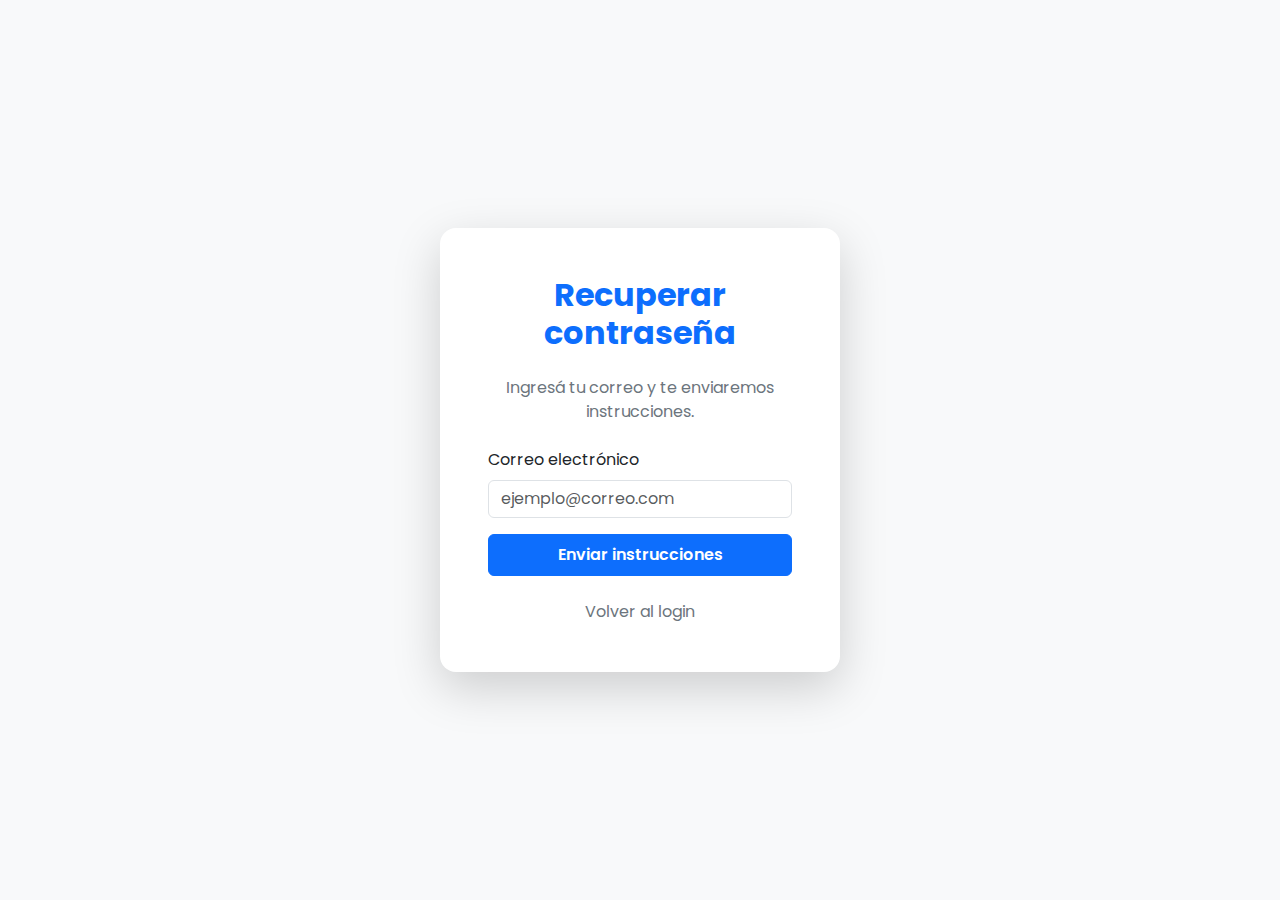
<file: src/public/components/forgot-password.html>
<!DOCTYPE html>
<html lang="es">
  <head>
    <meta charset="UTF-8" />
    <meta name="viewport" content="width=device-width, initial-scale=1.0" />
    <title>Recuperar contraseña</title>

    <link
      href="https://cdn.jsdelivr.net/npm/bootstrap@5.3.2/dist/css/bootstrap.min.css"
      rel="stylesheet"
    />

    <link
      href="https://fonts.googleapis.com/css2?family=Poppins:wght@400;600&display=swap"
      rel="stylesheet"
    />
  </head>

  <body
    class="min-vh-100 d-flex align-items-center justify-content-center bg-light"
    style="font-family: 'Poppins', sans-serif"
  >
    <main class="container">
      <div
        class="card shadow-lg border-0 rounded-4 mx-auto p-4 p-md-5"
        style="max-width: 400px"
      >
        <h2 class="text-center text-primary fw-bold mb-4">
          Recuperar contraseña
        </h2>

        <p class="text-center text-secondary mb-4">
          Ingresá tu correo y te enviaremos instrucciones.
        </p>

        <form id="formForgot">
          <div class="mb-3">
            <label for="email" class="form-label">Correo electrónico</label>
            <input
              type="email"
              id="email"
              class="form-control"
              placeholder="ejemplo@correo.com"
              required
            />
            <div class="invalid-feedback" id="error-email"></div>
          </div>

          <div class="d-grid">
            <button type="submit" class="btn btn-primary fw-semibold py-2">
              Enviar instrucciones
            </button>
          </div>

          <p class="text-center mt-4 mb-0">
            <a href="../login/login.html" class="text-decoration-none text-secondary">
              Volver al login
            </a>
          </p>
        </form>
      </div>
    </main>

  </body>
</html>
</file>
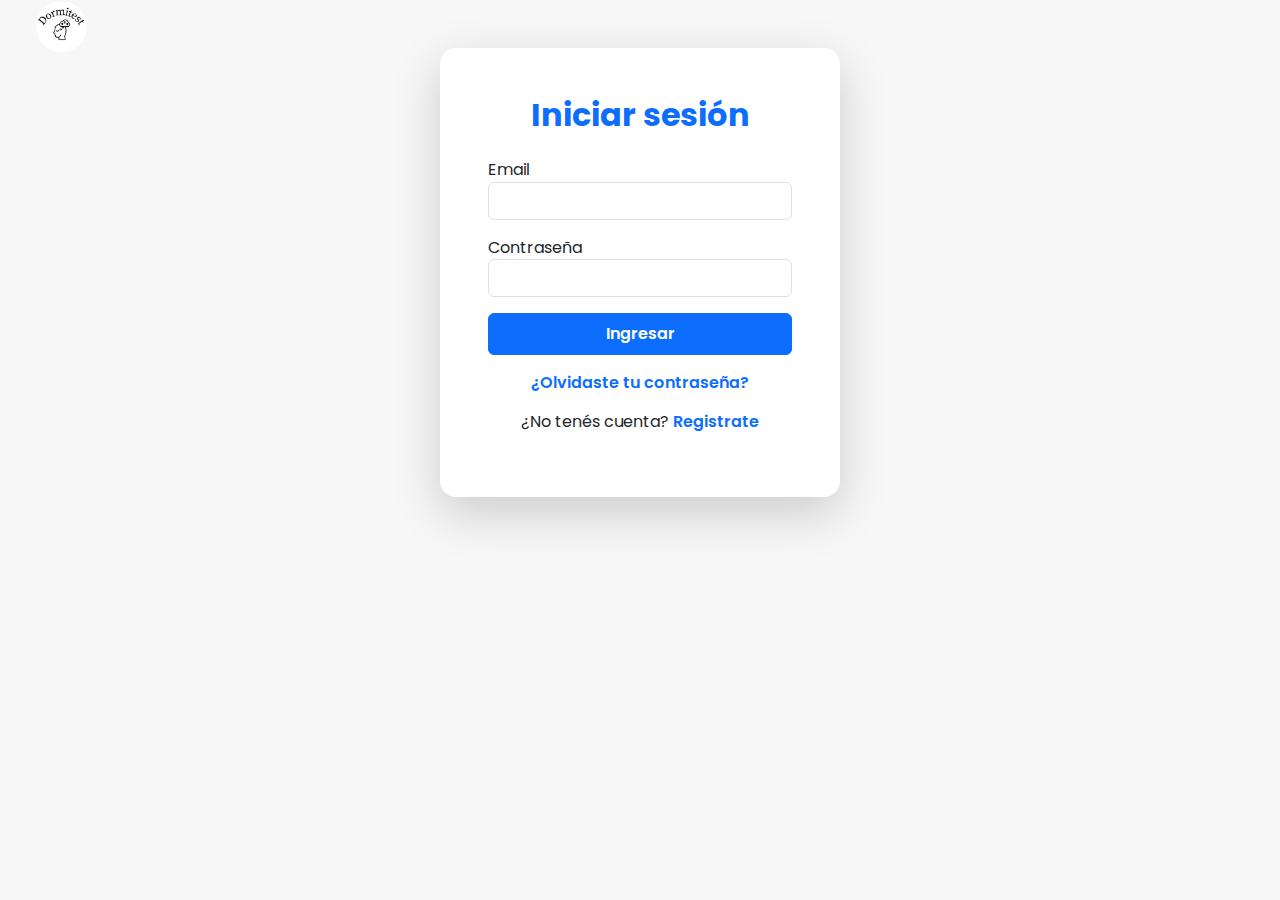
<file: src/public/components/login.html>
<!DOCTYPE html>
<html lang="es">
  <head>
    <meta charset="UTF-8" />
    <meta name="viewport" content="width=device-width, initial-scale=1.0" />
    <title>Login</title>

    <!-- Bootstrap -->
    <link href="https://cdn.jsdelivr.net/npm/bootstrap@5.3.2/dist/css/bootstrap.min.css" rel="stylesheet"/>

    <!-- Google Fonts -->
    <link href="https://fonts.googleapis.com/css2?family=Poppins:wght@400;600&display=swap" rel="stylesheet"/>

    <link rel="stylesheet" href="../css/style.css">

  </head>

<body class="login-body">

    <!-- 🔹 NAVBAR GLASS -->
    <nav class="navbar glass-nav px-4 fixed-top">
  <a class="navbar-brand d-flex align-items-center gap-2" href="./index.html">
    <img src="../images/Dormitest.png" alt="Logo"
      style="width: 75px; margin-top: -15px; border-radius: 50%;">
  </a>
</nav>

    <!-- 🔹 LOGIN CARD -->
    <main class="container mt-8 pt-5">
      <div class="card shadow-lg border-0 rounded-4 mx-auto p-4 p-md-5" style="max-width: 400px">
        <h2 class="text-center text-primary fw-bold mb-4">Iniciar sesión</h2>

        <form id="formLogin">
          <div class="mb-3">
            <label>Email</label>
            <input type="email" id="email" class="form-control" />
            <p id="emailError" class="text-danger small"></p>
          </div>

          <div class="mb-3">
            <label>Contraseña</label>
            <input type="password" id="contrasena" class="form-control" />
            <p id="passError" class="text-danger small"></p>
          </div>

          <p id="generalError" class="text-danger small"></p>

          <div class="d-grid">
            <button type="submit" class="btn btn-primary fw-semibold py-2">
              Ingresar
            </button>
          </div>

          <p class="text-center mt-3">
            <a href="../recuperar/forgot-password.html" class="text-decoration-none text-primary fw-semibold">
              ¿Olvidaste tu contraseña?
            </a>
          </p>
                    <p class="text-center mt-2">
            ¿No tenés cuenta?
            <a
              href="./registro.html"
              class="text-decoration-none fw-semibold"
            >
              Registrate
            </a>
          </p>
        </form>
      </div>
    </main>

    <script src="../js/login.js"></script>
  </body>
</html>
</file>
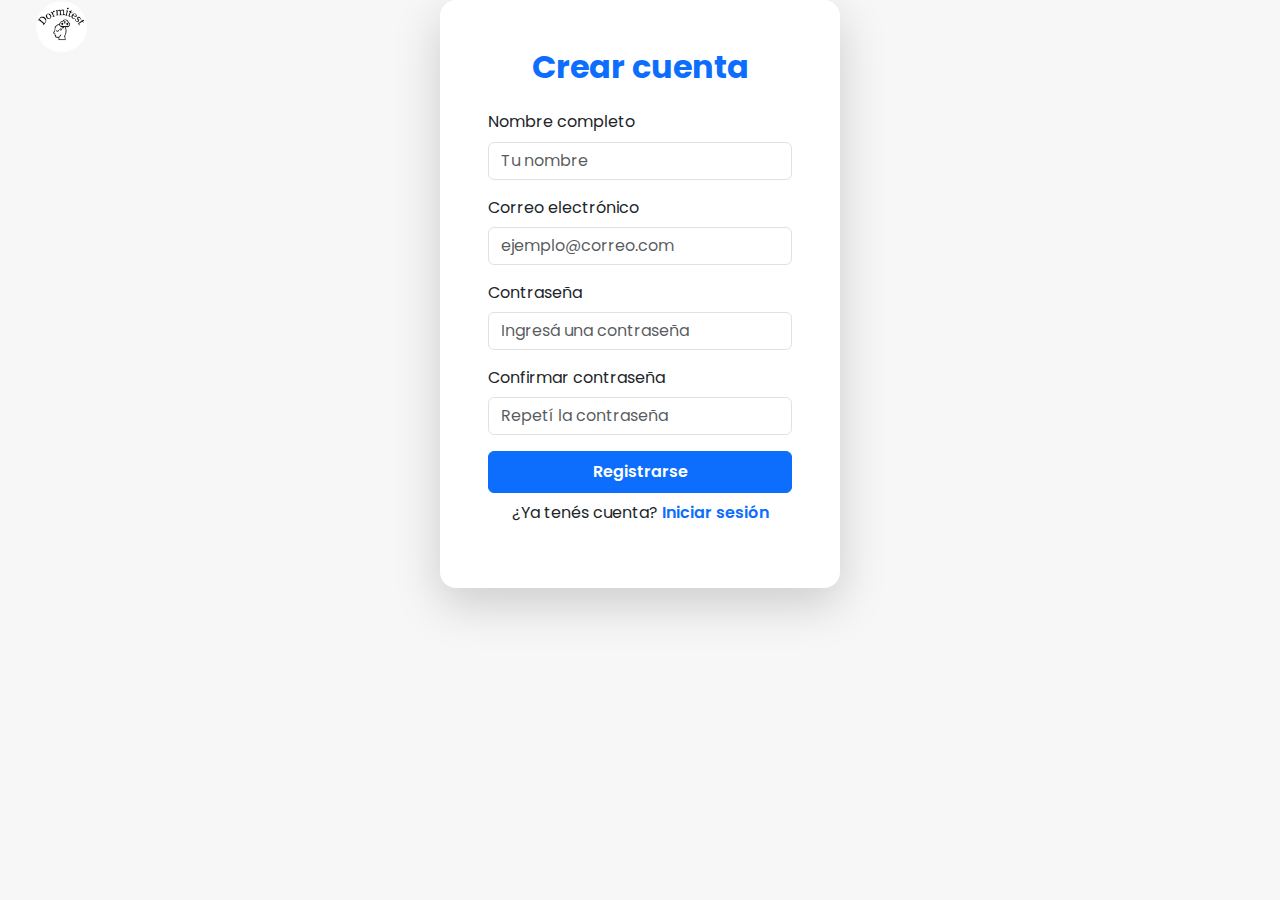
<file: src/public/components/registro.html>
<!DOCTYPE html>
<html lang="es">
  <head>
    <meta charset="UTF-8" />
    <meta name="viewport" content="width=device-width, initial-scale=1.0" />
    <title>Sign Up</title>

    <link
      href="https://cdn.jsdelivr.net/npm/bootstrap@5.3.2/dist/css/bootstrap.min.css" rel="stylesheet"/>

    <link
      href="https://fonts.googleapis.com/css2?family=Poppins:wght@400;600&display=swap"
      rel="stylesheet"
    />

    <link rel="stylesheet" href="../css/style.css" />
  </head>

  <body class="registro-body">
    <nav class="navbar glass-nav px-4 fixed-top">
      <a
        class="navbar-brand d-flex align-items-center gap-2"
        href="./index.html"
      >
        <img
          src="../images/Dormitest.png"
          alt="Logo"
          style="width: 75px; margin-top: -15px; border-radius: 50%"
        />
      </a>
    </nav>

    <main class="container mt-8">
      <div
        class="card shadow-lg border-0 rounded-4 mx-auto p-4 p-md-5"
        style="max-width: 400px"
      >
        <h2 class="text-center text-primary fw-bold mb-4">Crear cuenta</h2>

        <form id="formRegistro">
          <div class="mb-3">
            <label for="usuario" class="form-label">Nombre completo</label>
            <input
              type="text"
              id="usuario"
              class="form-control"
              placeholder="Tu nombre"
              required
            />
            <div class="invalid-feedback" id="error-usuario"></div>
          </div>

          <div class="mb-3">
            <label for="email" class="form-label">Correo electrónico</label>
            <input
              type="email"
              id="email"
              class="form-control"
              placeholder="ejemplo@correo.com"
              required
            />
            <div class="invalid-feedback" id="error-email"></div>
          </div>

          <div class="mb-3">
            <label for="password" class="form-label">Contraseña</label>
            <input
              type="password"
              id="password"
              class="form-control"
              placeholder="Ingresá una contraseña"
              required
              minlength="4"
            />
            <div class="invalid-feedback" id="error-password"></div>
          </div>

          <div class="mb-3">
            <label for="confirmar" class="form-label"
              >Confirmar contraseña</label
            >
            <input
              type="password"
              id="confirmar"
              class="form-control"
              placeholder="Repetí la contraseña"
              required
            />
            <div class="invalid-feedback" id="error-confirmar"></div>
          </div>

          <div class="d-grid">
            <button
              type="submit"
              id="btnRegistro"
              class="btn btn-primary fw-semibold py-2"
            >
              Registrarse
            </button>
          </div>
          <p class="text-center mt-2">
            ¿Ya tenés cuenta?
            <a
              href="./login.html"
              class="text-decoration-none fw-semibold"
            >
              Iniciar sesión
            </a>
          </p>
        </form>
      </div>
    </main>

    <script src="../js/registro.js"></script>
  </body>
</html>
</file>
<file: src/public/css/style.css>
/* === VARIABLES === */
:root {
  --bg-1: #101014;
  --panel: rgba(255, 255, 255, 0.04);
  --accent: #588eaf;
  --accent-2: #bad3e3;
  --lav: #bcbefa;
  --dark-text: #222;
  --muted: rgba(0, 0, 0, 0.6);

  --bg: #f7f7f7;

  --bg-sidebar: linear-gradient(135deg, #d7d7d7 0%, #95b9d8 35%, #618794 70%, #6d8993 100%);
  --navbar-bg: linear-gradient(135deg, #d7d7d7 0%, #95b9d8 35%, #618794 70%, #6d8993 100%);
}

html.dark {
  --bg: #121212;
  --text: #e5e5e5;
  --muted: rgba(233, 238, 246, 0.6);
  --bg-sidebar: linear-gradient(135deg, #1b1b1b 0%, #2a2f33 30%, #1e2a30 65%, #161a1d 100%);
  --navbar-bg: linear-gradient(135deg, #1b1b1b 0%, #2a2f33 30%, #1e2a30 65%, #161a1d 100%);
}

/* === RESET === */
* {
  box-sizing: border-box;
  transition: background-color 0.25s ease, color 0.25s ease;
}

body {
  margin: 0;
  font-family: 'Poppins', sans-serif;
  background: var(--bg);
  color: var(--text);
  line-height: 1.45;
  -webkit-font-smoothing: antialiased;
  -moz-osx-font-smoothing: grayscale;
}

/* === HEADER === */
header, .site-header {
  padding: 8px 0;
  background: var(--navbar-bg);
  border-bottom: 1px solid rgba(0,0,0,0.05);
}

.nav {
  display: flex;
  justify-content: space-between;
  align-items: center;
}

.nav-links {
  list-style: none;
  display: flex;
  gap: 18px;
  padding: 0;
}

.nav-links a {
  text-decoration: none;
  color: #fff;
  font-weight: 600;
}

.btn-outline {
  padding: 8px 14px;
  border-radius: 10px;
  background: var(--accent);
  color: #fff;
  font-weight: 600;
  border: 1px solid rgba(255, 255, 255, 0.2);
}


/* === HERO === */
.hero {
  position: relative;
  padding: 80px 0;
  overflow: hidden;
}
.hero-left h1,
.hero-left p {
  color: #fff;
}

.fondo1 {
  position: absolute;
  inset: 0;
  width: 100%;
  height: 100%;
  object-fit: cover;
  filter: blur(3px) brightness(0.55);
  z-index: -1;
}

.hero-grid {
  display: grid;
  grid-template-columns: 1fr 380px;
  gap: 32px;
  align-items: center;
}

/* === GENERAL CARDS === */
.glass {
  background: var(--panel);
  padding: 18px;
  border-radius: 12px;
  border: 1px solid rgba(255, 255, 255, 0.06);
}

.fondo-2, .fondo-3 {
  width: 100%;
  height: 100%;
  object-fit: cover;
  border-radius: 18px;
  box-shadow: 0 8px 24px rgba(0, 0, 0, 0.25);
}

/* === SIDEBAR === */
.sidebar {
  position: fixed;
  top: 56px;
  left: 0;
  width: 240px;
  height: 100vh;
  background: var(--bg-sidebar);
  padding: 20px 10px;
  overflow-y: auto;
  z-index: 999;
  transition: transform 0.3s ease;
}

.sidebar.collapsed {
  transform: translateX(-100%);
}

.sidebar .menu a {
  display: block;
  padding: 10px 12px;
  border-radius: 8px;
  text-decoration: none;
  color: var(--text);
}

.sidebar .menu a:hover {
  background: rgba(255,255,255,0.1);
}

/* === CONTENT === */
#content {
  margin-left: 240px;
  margin-top: 56px;
  transition: margin-left .3s;
}

#content.collapsed {
  margin-left: 0;
}

/* === FOOTER === */
.site-footer {
  padding: 20px 0;
  margin-top: 60px;
  border-top: 1px solid rgba(0,0,0,0.1);
  font-size: .9rem;
  background: var(--bg);
  color: var(--text);
}

.site-footer .footer-link {
  color: var(--text);
  text-decoration: none;
  font-weight: 500;
}

.site-footer .footer-link:hover {
  text-decoration: underline;
}

/* === RESPONSIVE === */
@media (max-width: 900px) {
  .hero-grid {
    grid-template-columns: 1fr;
    padding: 0 12px;
  }
  .nav-links {
    display: none;
  }
}
</file>
